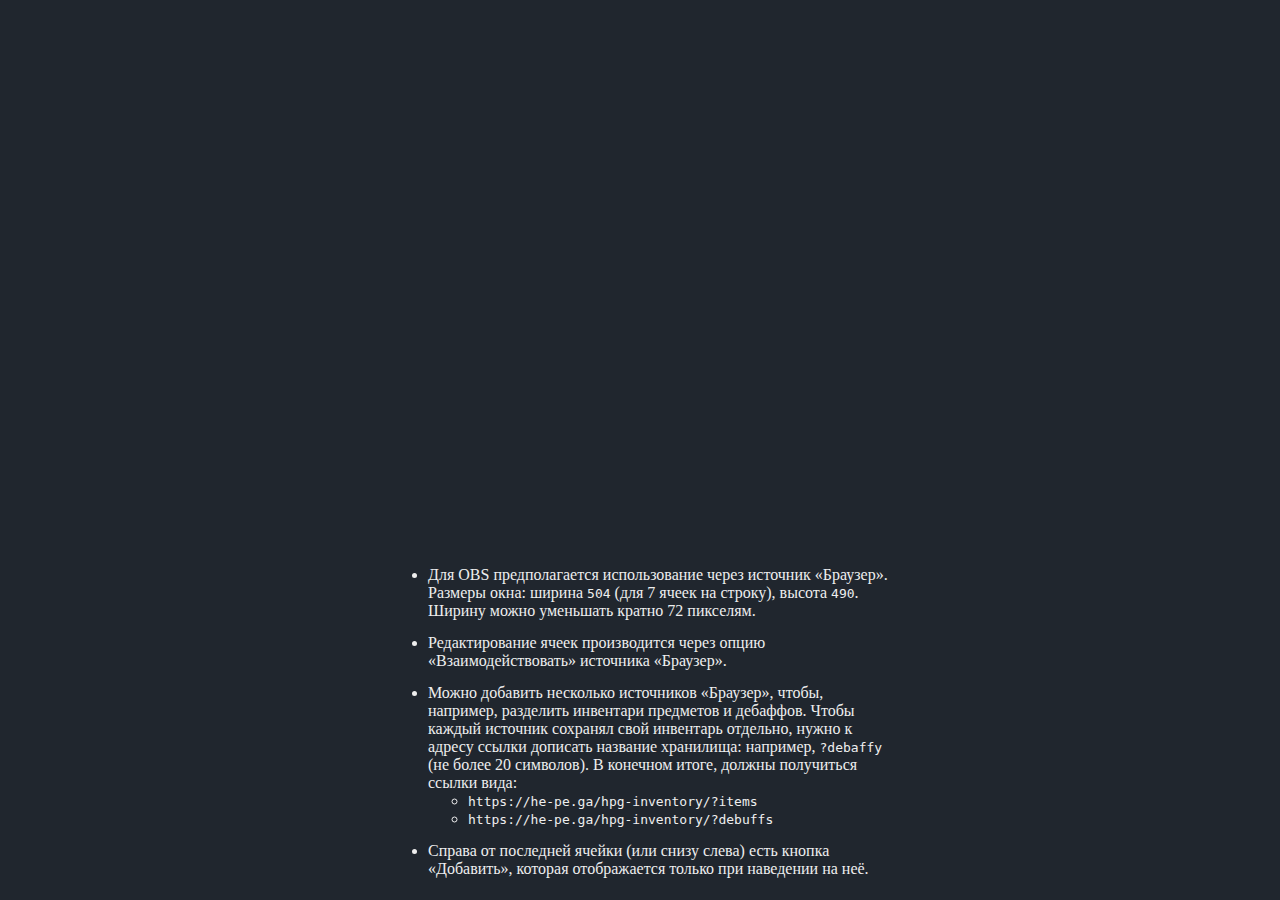
<file: hpg-effects/index.html>
<!DOCTYPE html>
<html lang="ru">
<head>
    <meta charset="UTF-8">
    <title>Инвентарь стримера ХПГ 2.0</title>

    <link rel="stylesheet" href="index.css" />
</head>
<body>

<div class="inventory"></div>
<div class="add-block">
    <button class="add-cell" title="Добавить ячейку инвентаря">+</button>
    <div class="clear"></div>
</div>
<div class="clear"></div>

<div class="selector">
    <ul></ul>
    <div class="clear"></div>
</div>

<div class="information">
    <ul>
        <li>Для OBS предполагается использование через источник «Браузер». Размеры окна: ширина <code>504</code> (для 7 ячеек на строку), высота <code>490</code>. Ширину можно уменьшать кратно 72 пикселям.</li>
        <li>Редактирование ячеек производится через опцию «Взаимодействовать» источника «Браузер».</li>
        <li>Можно добавить несколько источников «Браузер», чтобы, например, разделить инвентари предметов и дебаффов. Чтобы каждый источник сохранял свой инвентарь отдельно, нужно к адресу ссылки дописать название хранилища: например, <code>?debaffy</code> (не более 20 символов). В конечном итоге, должны получиться ссылки вида:
            <ul>
                <li><code>https://he-pe.ga/hpg-inventory/?items</code></li>
                <li><code>https://he-pe.ga/hpg-inventory/?debuffs</code></li>
            </ul>
        </li>
        <li>Справа от последней ячейки (или снизу слева) есть кнопка «Добавить», которая отображается только при наведении на неё.</li>
    </ul>
</div>

<script
        src="https://code.jquery.com/jquery-3.5.0.min.js"
        integrity="sha256-xNzN2a4ltkB44Mc/Jz3pT4iU1cmeR0FkXs4pru/JxaQ="
        crossorigin="anonymous"></script>
<script src="index.js"></script>
</body>
</html>
</file>
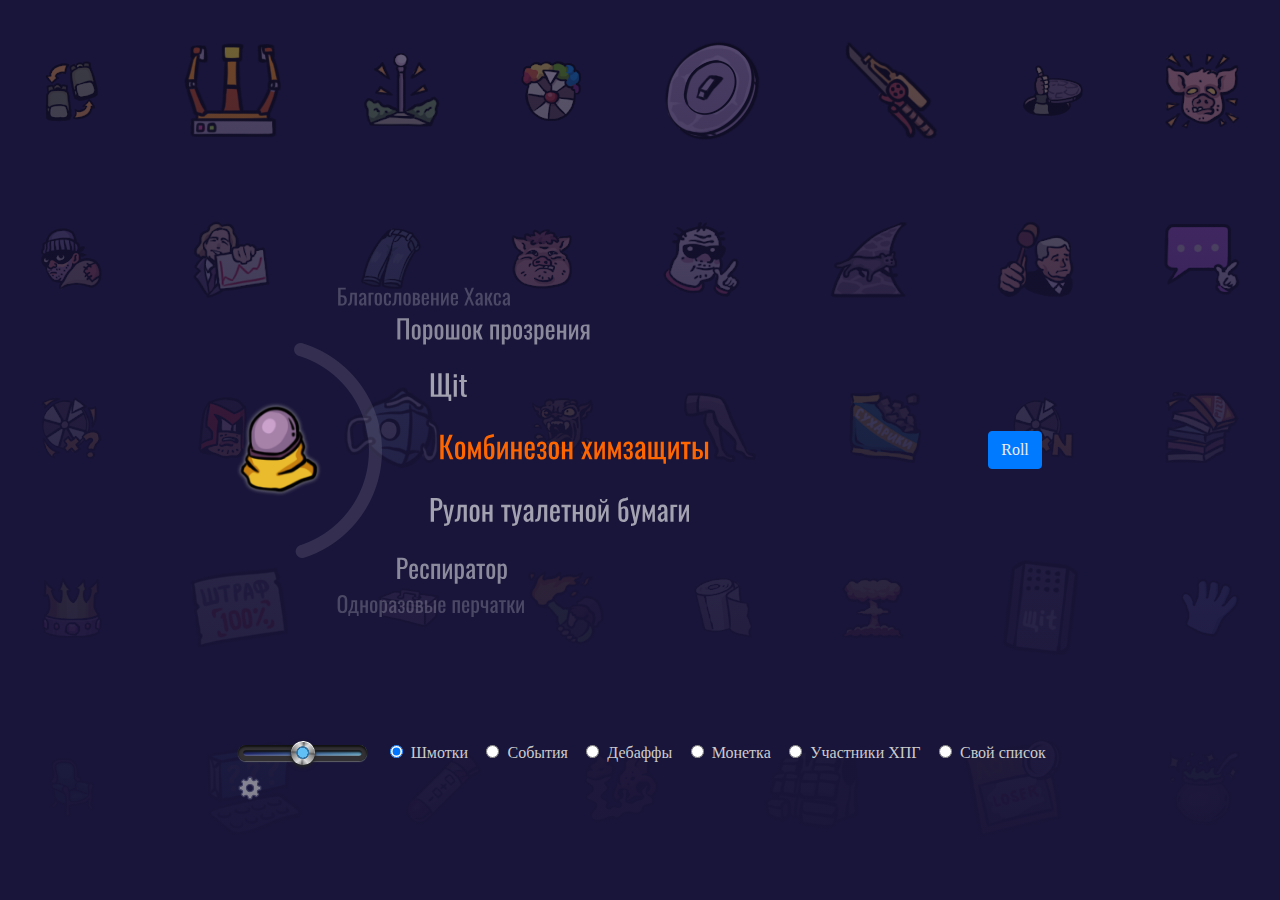
<file: wheel/index.html>
<!DOCTYPE html>
<html lang="en">
<head>
    <meta charset="UTF-8">
    <title>Wheel of decisions</title>

    <link rel="stylesheet" href="index.css">
</head>
<body>
    <div class="image-grid-view">
        <div class="hero-background">
            <ul class="image-grid">
                <li class="image-grid-item-container"><img class="image-grid-item" src="../hpg-inventory/images/035.png" alt="" loading="lazy"></li>
                <li class="image-grid-item-container"><img class="image-grid-item" src="../hpg-inventory/images/066.png" alt="" loading="lazy"></li>
                <li class="image-grid-item-container"><img class="image-grid-item" src="../hpg-inventory/images/048.png" alt="" loading="lazy"></li>
                <li class="image-grid-item-container"><img class="image-grid-item" src="../hpg-inventory/images/011.png" alt="" loading="lazy"></li>
                <li class="image-grid-item-container"><img class="image-grid-item" src="../hpg-inventory/images/057.png" alt="" loading="lazy"></li>
                <li class="image-grid-item-container"><img class="image-grid-item" src="../hpg-inventory/images/070.png" alt="" loading="lazy"></li>
                <li class="image-grid-item-container"><img class="image-grid-item" src="../hpg-inventory/images/017.png" alt="" loading="lazy"></li>
                <li class="image-grid-item-container"><img class="image-grid-item" src="../hpg-inventory/images/014.png" alt="" loading="lazy"></li>
                <li class="image-grid-item-container"><img class="image-grid-item" src="../hpg-inventory/images/012.png" alt="" loading="lazy"></li>
                <li class="image-grid-item-container"><img class="image-grid-item" src="../hpg-inventory/images/004.png" alt="" loading="lazy"></li>
                <li class="image-grid-item-container"><img class="image-grid-item" src="../hpg-inventory/images/018.png" alt="" loading="lazy"></li>
                <li class="image-grid-item-container"><img class="image-grid-item" src="../hpg-inventory/images/050.png" alt="" loading="lazy"></li>
                <li class="image-grid-item-container"><img class="image-grid-item" src="../hpg-inventory/images/027.png" alt="" loading="lazy"></li>
                <li class="image-grid-item-container"><img class="image-grid-item" src="../hpg-inventory/images/022.png" alt="" loading="lazy"></li>
                <li class="image-grid-item-container"><img class="image-grid-item" src="../hpg-inventory/images/015.png" alt="" loading="lazy"></li>
                <li class="image-grid-item-container"><img class="image-grid-item" src="../hpg-inventory/images/013.png" alt="" loading="lazy"></li>
                <li class="image-grid-item-container"><img class="image-grid-item" src="../hpg-inventory/images/034.png" alt="" loading="lazy"></li>
                <li class="image-grid-item-container"><img class="image-grid-item" src="../hpg-inventory/images/030.png" alt="" loading="lazy"></li>
                <li class="image-grid-item-container"><img class="image-grid-item" src="../hpg-inventory/images/054.png" alt="" loading="lazy"></li>
                <li class="image-grid-item-container"><img class="image-grid-item" src="../hpg-inventory/images/001.png" alt="" loading="lazy"></li>
                <li class="image-grid-item-container"><img class="image-grid-item" src="../hpg-inventory/images/061.png" alt="" loading="lazy"></li>
                <li class="image-grid-item-container"><img class="image-grid-item" src="../hpg-inventory/images/037.png" alt="" loading="lazy"></li>
                <li class="image-grid-item-container"><img class="image-grid-item" src="../hpg-inventory/images/044.png" alt="" loading="lazy"></li>
                <li class="image-grid-item-container"><img class="image-grid-item" src="../hpg-inventory/images/049.png" alt="" loading="lazy"></li>
                <li class="image-grid-item-container"><img class="image-grid-item" src="../hpg-inventory/images/073.png" alt="" loading="lazy"></li>
                <li class="image-grid-item-container"><img class="image-grid-item" src="../hpg-inventory/images/021.png" alt="" loading="lazy"></li>
                <li class="image-grid-item-container"><img class="image-grid-item" src="../hpg-inventory/images/058.png" alt="" loading="lazy"></li>
                <li class="image-grid-item-container"><img class="image-grid-item" src="../hpg-inventory/images/024.png" alt="" loading="lazy"></li>
                <li class="image-grid-item-container"><img class="image-grid-item" src="../hpg-inventory/images/053.png" alt="" loading="lazy"></li>
                <li class="image-grid-item-container"><img class="image-grid-item" src="../hpg-inventory/images/019.png" alt="" loading="lazy"></li>
                <li class="image-grid-item-container"><img class="image-grid-item" src="../hpg-inventory/images/051.png" alt="" loading="lazy"></li>
                <li class="image-grid-item-container"><img class="image-grid-item" src="../hpg-inventory/images/055.png" alt="" loading="lazy"></li>
                <li class="image-grid-item-container"><img class="image-grid-item" src="../hpg-inventory/images/069.png" alt="" loading="lazy"></li>
                <li class="image-grid-item-container"><img class="image-grid-item" src="../hpg-inventory/images/041.png" alt="" loading="lazy"></li>
                <li class="image-grid-item-container"><img class="image-grid-item" src="../hpg-inventory/images/016.png" alt="" loading="lazy"></li>
                <li class="image-grid-item-container"><img class="image-grid-item" src="../hpg-inventory/images/025.png" alt="" loading="lazy"></li>
                <li class="image-grid-item-container"><img class="image-grid-item" src="../hpg-inventory/images/068.png" alt="" loading="lazy"></li>
                <li class="image-grid-item-container"><img class="image-grid-item" src="../hpg-inventory/images/045.png" alt="" loading="lazy"></li>
                <li class="image-grid-item-container"><img class="image-grid-item" src="../hpg-inventory/images/032.png" alt="" loading="lazy"></li>
                <li class="image-grid-item-container"><img class="image-grid-item" src="../hpg-inventory/images/072.png" alt="" loading="lazy"></li>
                <li class="image-grid-item-container"><img class="image-grid-item" src="../hpg-inventory/images/038.png" alt="" loading="lazy"></li>
                <li class="image-grid-item-container"><img class="image-grid-item" src="../hpg-inventory/images/042.png" alt="" loading="lazy"></li>
                <li class="image-grid-item-container"><img class="image-grid-item" src="../hpg-inventory/images/005.png" alt="" loading="lazy"></li>
                <li class="image-grid-item-container"><img class="image-grid-item" src="../hpg-inventory/images/010.png" alt="" loading="lazy"></li>
                <li class="image-grid-item-container"><img class="image-grid-item" src="../hpg-inventory/images/039.png" alt="" loading="lazy"></li>
                <li class="image-grid-item-container"><img class="image-grid-item" src="../hpg-inventory/images/031.png" alt="" loading="lazy"></li>
                <li class="image-grid-item-container"><img class="image-grid-item" src="../hpg-inventory/images/047.png" alt="" loading="lazy"></li>
                <li class="image-grid-item-container"><img class="image-grid-item" src="../hpg-inventory/images/009.png" alt="" loading="lazy"></li>
                <li class="image-grid-item-container"><img class="image-grid-item" src="../hpg-inventory/images/067.png" alt="" loading="lazy"></li>
                <li class="image-grid-item-container"><img class="image-grid-item" src="../hpg-inventory/images/063.png" alt="" loading="lazy"></li>
                <li class="image-grid-item-container"><img class="image-grid-item" src="../hpg-inventory/images/006.png" alt="" loading="lazy"></li>
                <li class="image-grid-item-container"><img class="image-grid-item" src="../hpg-inventory/images/043.png" alt="" loading="lazy"></li>
                <li class="image-grid-item-container"><img class="image-grid-item" src="../hpg-inventory/images/052.png" alt="" loading="lazy"></li>
                <li class="image-grid-item-container"><img class="image-grid-item" src="../hpg-inventory/images/028.png" alt="" loading="lazy"></li>
                <li class="image-grid-item-container"><img class="image-grid-item" src="../hpg-inventory/images/020.png" alt="" loading="lazy"></li>
                <li class="image-grid-item-container"><img class="image-grid-item" src="../hpg-inventory/images/007.png" alt="" loading="lazy"></li>
                <li class="image-grid-item-container"><img class="image-grid-item" src="../hpg-inventory/images/060.png" alt="" loading="lazy"></li>
                <li class="image-grid-item-container"><img class="image-grid-item" src="../hpg-inventory/images/026.png" alt="" loading="lazy"></li>
                <li class="image-grid-item-container"><img class="image-grid-item" src="../hpg-inventory/images/036.png" alt="" loading="lazy"></li>
                <li class="image-grid-item-container"><img class="image-grid-item" src="../hpg-inventory/images/002.png" alt="" loading="lazy"></li>
                <li class="image-grid-item-container"><img class="image-grid-item" src="../hpg-inventory/images/023.png" alt="" loading="lazy"></li>
                <li class="image-grid-item-container"><img class="image-grid-item" src="../hpg-inventory/images/065.png" alt="" loading="lazy"></li>
                <li class="image-grid-item-container"><img class="image-grid-item" src="../hpg-inventory/images/056.png" alt="" loading="lazy"></li>
                <li class="image-grid-item-container"><img class="image-grid-item" src="../hpg-inventory/images/062.png" alt="" loading="lazy"></li>
                <li class="image-grid-item-container"><img class="image-grid-item" src="../hpg-inventory/images/059.png" alt="" loading="lazy"></li>
                <li class="image-grid-item-container"><img class="image-grid-item" src="../hpg-inventory/images/071.png" alt="" loading="lazy"></li>
                <li class="image-grid-item-container"><img class="image-grid-item" src="../hpg-inventory/images/008.png" alt="" loading="lazy"></li>
                <li class="image-grid-item-container"><img class="image-grid-item" src="../hpg-inventory/images/003.png" alt="" loading="lazy"></li>
                <li class="image-grid-item-container"><img class="image-grid-item" src="../hpg-inventory/images/033.png" alt="" loading="lazy"></li>
                <li class="image-grid-item-container"><img class="image-grid-item" src="../hpg-inventory/images/064.png" alt="" loading="lazy"></li>
                <li class="image-grid-item-container"><img class="image-grid-item" src="../hpg-inventory/images/040.png" alt="" loading="lazy"></li>
                <li class="image-grid-item-container"><img class="image-grid-item" src="../hpg-inventory/images/046.png" alt="" loading="lazy"></li>
                <li class="image-grid-item-container"><img class="image-grid-item" src="../hpg-inventory/images/029.png" alt="" loading="lazy"></li>
                <li class="image-grid-item-container"><img class="image-grid-item" src="../hpg-inventory/images/054.png" alt="" loading="lazy"></li>
                <li class="image-grid-item-container"><img class="image-grid-item" src="../hpg-inventory/images/001.png" alt="" loading="lazy"></li>
                <li class="image-grid-item-container"><img class="image-grid-item" src="../hpg-inventory/images/041.png" alt="" loading="lazy"></li>
                <li class="image-grid-item-container"><img class="image-grid-item" src="../hpg-inventory/images/053.png" alt="" loading="lazy"></li>
                <li class="image-grid-item-container"><img class="image-grid-item" src="../hpg-inventory/images/009.png" alt="" loading="lazy"></li>
                <li class="image-grid-item-container"><img class="image-grid-item" src="../hpg-inventory/images/028.png" alt="" loading="lazy"></li>
                <li class="image-grid-item-container"><img class="image-grid-item" src="../hpg-inventory/images/017.png" alt="" loading="lazy"></li>
                <li class="image-grid-item-container"><img class="image-grid-item" src="../hpg-inventory/images/035.png" alt="" loading="lazy"></li>
                <li class="image-grid-item-container"><img class="image-grid-item" src="../hpg-inventory/images/027.png" alt="" loading="lazy"></li>
                <li class="image-grid-item-container"><img class="image-grid-item" src="../hpg-inventory/images/016.png" alt="" loading="lazy"></li>
                <li class="image-grid-item-container"><img class="image-grid-item" src="../hpg-inventory/images/071.png" alt="" loading="lazy"></li>
                <li class="image-grid-item-container"><img class="image-grid-item" src="../hpg-inventory/images/066.png" alt="" loading="lazy"></li>
                <li class="image-grid-item-container"><img class="image-grid-item" src="../hpg-inventory/images/030.png" alt="" loading="lazy"></li>
                <li class="image-grid-item-container"><img class="image-grid-item" src="../hpg-inventory/images/020.png" alt="" loading="lazy"></li>
                <li class="image-grid-item-container"><img class="image-grid-item" src="../hpg-inventory/images/042.png" alt="" loading="lazy"></li>
                <li class="image-grid-item-container"><img class="image-grid-item" src="../hpg-inventory/images/008.png" alt="" loading="lazy"></li>
                <li class="image-grid-item-container"><img class="image-grid-item" src="../hpg-inventory/images/073.png" alt="" loading="lazy"></li>
                <li class="image-grid-item-container"><img class="image-grid-item" src="../hpg-inventory/images/060.png" alt="" loading="lazy"></li>
                <li class="image-grid-item-container"><img class="image-grid-item" src="../hpg-inventory/images/039.png" alt="" loading="lazy"></li>
                <li class="image-grid-item-container"><img class="image-grid-item" src="../hpg-inventory/images/038.png" alt="" loading="lazy"></li>
                <li class="image-grid-item-container"><img class="image-grid-item" src="../hpg-inventory/images/012.png" alt="" loading="lazy"></li>
                <li class="image-grid-item-container"><img class="image-grid-item" src="../hpg-inventory/images/069.png" alt="" loading="lazy"></li>
                <li class="image-grid-item-container"><img class="image-grid-item" src="../hpg-inventory/images/057.png" alt="" loading="lazy"></li>
                <li class="image-grid-item-container"><img class="image-grid-item" src="../hpg-inventory/images/044.png" alt="" loading="lazy"></li>
                <li class="image-grid-item-container"><img class="image-grid-item" src="../hpg-inventory/images/034.png" alt="" loading="lazy"></li>
                <li class="image-grid-item-container"><img class="image-grid-item" src="../hpg-inventory/images/032.png" alt="" loading="lazy"></li>
                <li class="image-grid-item-container"><img class="image-grid-item" src="../hpg-inventory/images/013.png" alt="" loading="lazy"></li>
                <li class="image-grid-item-container"><img class="image-grid-item" src="../hpg-inventory/images/003.png" alt="" loading="lazy"></li>
                <li class="image-grid-item-container"><img class="image-grid-item" src="../hpg-inventory/images/068.png" alt="" loading="lazy"></li>
                <li class="image-grid-item-container"><img class="image-grid-item" src="../hpg-inventory/images/014.png" alt="" loading="lazy"></li>
                <li class="image-grid-item-container"><img class="image-grid-item" src="../hpg-inventory/images/033.png" alt="" loading="lazy"></li>
                <li class="image-grid-item-container"><img class="image-grid-item" src="../hpg-inventory/images/036.png" alt="" loading="lazy"></li>
                <li class="image-grid-item-container"><img class="image-grid-item" src="../hpg-inventory/images/002.png" alt="" loading="lazy"></li>
                <li class="image-grid-item-container"><img class="image-grid-item" src="../hpg-inventory/images/046.png" alt="" loading="lazy"></li>
                <li class="image-grid-item-container"><img class="image-grid-item" src="../hpg-inventory/images/067.png" alt="" loading="lazy"></li>
                <li class="image-grid-item-container"><img class="image-grid-item" src="../hpg-inventory/images/070.png" alt="" loading="lazy"></li>
                <li class="image-grid-item-container"><img class="image-grid-item" src="../hpg-inventory/images/055.png" alt="" loading="lazy"></li>
                <li class="image-grid-item-container"><img class="image-grid-item" src="../hpg-inventory/images/037.png" alt="" loading="lazy"></li>
                <li class="image-grid-item-container"><img class="image-grid-item" src="../hpg-inventory/images/022.png" alt="" loading="lazy"></li>
                <li class="image-grid-item-container"><img class="image-grid-item" src="../hpg-inventory/images/047.png" alt="" loading="lazy"></li>
                <li class="image-grid-item-container"><img class="image-grid-item" src="../hpg-inventory/images/049.png" alt="" loading="lazy"></li>
                <li class="image-grid-item-container"><img class="image-grid-item" src="../hpg-inventory/images/024.png" alt="" loading="lazy"></li>
                <li class="image-grid-item-container"><img class="image-grid-item" src="../hpg-inventory/images/015.png" alt="" loading="lazy"></li>
                <li class="image-grid-item-container"><img class="image-grid-item" src="../hpg-inventory/images/011.png" alt="" loading="lazy"></li>
                <li class="image-grid-item-container"><img class="image-grid-item" src="../hpg-inventory/images/004.png" alt="" loading="lazy"></li>
                <li class="image-grid-item-container"><img class="image-grid-item" src="../hpg-inventory/images/043.png" alt="" loading="lazy"></li>
                <li class="image-grid-item-container"><img class="image-grid-item" src="../hpg-inventory/images/064.png" alt="" loading="lazy"></li>
                <li class="image-grid-item-container"><img class="image-grid-item" src="../hpg-inventory/images/051.png" alt="" loading="lazy"></li>
                <li class="image-grid-item-container"><img class="image-grid-item" src="../hpg-inventory/images/050.png" alt="" loading="lazy"></li>
                <li class="image-grid-item-container"><img class="image-grid-item" src="../hpg-inventory/images/063.png" alt="" loading="lazy"></li>
                <li class="image-grid-item-container"><img class="image-grid-item" src="../hpg-inventory/images/018.png" alt="" loading="lazy"></li>
                <li class="image-grid-item-container"><img class="image-grid-item" src="../hpg-inventory/images/056.png" alt="" loading="lazy"></li>
                <li class="image-grid-item-container"><img class="image-grid-item" src="../hpg-inventory/images/031.png" alt="" loading="lazy"></li>
                <li class="image-grid-item-container"><img class="image-grid-item" src="../hpg-inventory/images/010.png" alt="" loading="lazy"></li>
                <li class="image-grid-item-container"><img class="image-grid-item" src="../hpg-inventory/images/061.png" alt="" loading="lazy"></li>
                <li class="image-grid-item-container"><img class="image-grid-item" src="../hpg-inventory/images/048.png" alt="" loading="lazy"></li>
                <li class="image-grid-item-container"><img class="image-grid-item" src="../hpg-inventory/images/052.png" alt="" loading="lazy"></li>
                <li class="image-grid-item-container"><img class="image-grid-item" src="../hpg-inventory/images/026.png" alt="" loading="lazy"></li>
                <li class="image-grid-item-container"><img class="image-grid-item" src="../hpg-inventory/images/023.png" alt="" loading="lazy"></li>
                <li class="image-grid-item-container"><img class="image-grid-item" src="../hpg-inventory/images/072.png" alt="" loading="lazy"></li>
                <li class="image-grid-item-container"><img class="image-grid-item" src="../hpg-inventory/images/040.png" alt="" loading="lazy"></li>
                <li class="image-grid-item-container"><img class="image-grid-item" src="../hpg-inventory/images/021.png" alt="" loading="lazy"></li>
                <li class="image-grid-item-container"><img class="image-grid-item" src="../hpg-inventory/images/029.png" alt="" loading="lazy"></li>
                <li class="image-grid-item-container"><img class="image-grid-item" src="../hpg-inventory/images/062.png" alt="" loading="lazy"></li>
                <li class="image-grid-item-container"><img class="image-grid-item" src="../hpg-inventory/images/059.png" alt="" loading="lazy"></li>
                <li class="image-grid-item-container"><img class="image-grid-item" src="../hpg-inventory/images/006.png" alt="" loading="lazy"></li>
                <li class="image-grid-item-container"><img class="image-grid-item" src="../hpg-inventory/images/045.png" alt="" loading="lazy"></li>
                <li class="image-grid-item-container"><img class="image-grid-item" src="../hpg-inventory/images/058.png" alt="" loading="lazy"></li>
                <li class="image-grid-item-container"><img class="image-grid-item" src="../hpg-inventory/images/025.png" alt="" loading="lazy"></li>
                <li class="image-grid-item-container"><img class="image-grid-item" src="../hpg-inventory/images/019.png" alt="" loading="lazy"></li>
                <li class="image-grid-item-container"><img class="image-grid-item" src="../hpg-inventory/images/065.png" alt="" loading="lazy"></li>
                <li class="image-grid-item-container"><img class="image-grid-item" src="../hpg-inventory/images/007.png" alt="" loading="lazy"></li>
                <li class="image-grid-item-container"><img class="image-grid-item" src="../hpg-inventory/images/005.png" alt="" loading="lazy"></li>
            </ul>
        </div>
        <div class="hero-background-overlay"></div>
    </div>

    <div class="content">
        <div id="video">
            <video preload="auto">
                <source />
            </video>
            <div class="overlay"></div>
        </div>
        <div id="canvas"></div>

        <div id="item-image">
            <div class="arc"></div>
            <img src="" alt="" />
        </div>

        <div id="wheel-data-sets">
            <input id="volume-control" type="range" step="0.1" value="0.5" max="1" min="0" title="Громкость видео" />

            <div>
                <input type="radio" id="huey" name="list" value="inventory" autocomplete="off" checked />
                <label for="huey">Шмотки</label>
            </div>

            <div>
                <input type="radio" id="dewey" name="list" value="effects" autocomplete="off" />
                <label for="dewey">События</label>
            </div>

            <div>
                <input type="radio" id="scrudge" name="list" value="debuffs" autocomplete="off" />
                <label for="scrudge">Дебаффы</label>
            </div>

            <div>
                <input type="radio" id="louie" name="list" value="coin" autocomplete="off" />
                <label for="louie">Монетка</label>
            </div>

            <div>
                <input type="radio" id="webby" name="list" value="streamers" autocomplete="off" />
                <label for="webby">Участники ХПГ</label>
            </div>

            <div>
                <input type="radio" id="scrooge" name="list" value="custom" autocomplete="off" />
                <label for="scrooge">Свой список</label>
            </div>


            <div class="break"></div>

            <button id="btn-edit" title="Редактировать список"></button>

            <a id="sources"
               title="Посмотреть репозиторий на Гитхабе"
               href="https://github.com/shtrih/open-hpg-2-inventory" target="_blank"></a>
        </div>

        <div id="custom-list" class="dialog">
            <label>
                Свой список<br />
                <textarea rows="15" cols="50"></textarea>
            </label>
            <hr />
            <button>✔ Применить</button>
        </div>

        <div id="dialog-edit" class="dialog">
            <div class="presets"></div>
            <hr />
            <div class="options"></div>
            <hr />
            <button class="apply">✔ Применить</button>
        </div>
    </div>

    <script src="p5.min.js"></script>
    <script src="sketch.js"></script>
    <script src="video.js"></script>
    <script src="index.js"></script>
</body>
</html>
</file>
<file: hpg-effects/index.css>
:root {
	--cell-width: 72px;
	--max-width: calc(var(--cell-width) * 7);
	--cell-margin-left: -14px;
}
body {
	background: #20262E;
	padding: 20px 0;
	font-family: Calibri, serif;
	max-width: var(--max-width);
	margin: 0 auto;
	box-sizing: border-box;
	position: relative;
	color: #eee;
}
.clear {
	clear: both;
}
.information {
	position: absolute;
	top: 550px;
	width: 100%;
}
.information > ul > li {
	margin-top: 14px;
}
.cell-left-margin {
	margin-bottom: 10px;
}
.cell-left-margin label {
	vertical-align: top;
}
.inventory {
	max-width: 100%;
	user-select: none;
	/* Чтобы первая ячейка не обрезалась с краю в OBS */
	margin-left: calc(var(--cell-margin-left) * -1);
}
.cell {
	margin-left: var(--cell-margin-left);
	position: relative;
	float: left;
	width: var(--cell-width);
	height: var(--cell-width);
	background-color: #ddd;
	border: 4px ridge #d0733d;
	box-sizing: border-box;
	border-radius: 50%;
	cursor: pointer;
}
.cell.active {
	background-color: #dee;
}
.cell.not-slot {
	float: right;
	border-color: #3d93d0;
}
.cell img {
	max-width: 100%;
}
.cell .controls {
	position: absolute;
	top: 0;
}
.cell .controls a {
	display: block;
	width: 20px;
	height: 20px;
	line-height: 18px;
	font-size: 2em;
	font-family: monospace;
	text-decoration: none;
	border-radius: 50%;
	border-color: #666;
	border-style: solid;
	border-width: 1px;
	background: #eee;
	text-align: center;
}
.cell .controls .remove {
	color: #a70000;
}
.cell .controls *:hover {
	color: #FF0076;
}
.add-cell {
	cursor: pointer;
	float: left;
	margin: 20px 0 20px 4px;
	width: 32px;
	height: 32px;
	border-width: 5px;
	border-radius: 50%;
	border-color: #ddd;
	border-style: double;
	background: #2c7523;
	color: #eee;
	font-family: monospace;
	font-size: 16px;
	text-align: center;
	line-height: 16px;
	text-shadow: 1px 1px 0 #000;
	visibility: hidden;
}
.add-cell:hover {
	background: #3a982f;
}
body:hover .add-cell {
	visibility: visible;
}
.add-cell:focus {
	outline: none;
}
.selector {
	user-select: none;
	display: none;
	margin-top: 10px;
	background: #bbb;
	max-width: 100%;
	overflow-y: scroll;
	max-height: calc(var(--cell-width) * 3);
}
.selector ul {
	margin: 0;
	padding: 0;
}
.selector li {
	list-style-type: none;
	float: left;
	width: var(--cell-width);
	height: var(--cell-width);
	box-sizing: border-box;
}
.selector li:hover {
	background: #ddd;
}
.selector li img {
	width: 100%;
}
.BUFF .cell {
	--background-r: 61;
	--background-g: 147;
	--background-b: 208;

	background-color: rgb(var(--background-r), var(--background-g), var(--background-b));
	border-color: rgb(
			calc(var(--background-r) - 20),
			calc(var(--background-g) - 20),
			calc(var(--background-b) - 20)
	);
}
.BUFF .cell.active {
	background-color: rgb(
			calc(var(--background-r) + 20),
			calc(var(--background-g) + 20),
			calc(var(--background-b) + 20)
	);
}
.DEBUFF .cell {
	background-color: #b84040;
	border-color: #a70000;
}
.TARGET_TRAP .cell {
	background-color: #469c5d;
	border-color: #356b3e;
}
.NONTARGET_TRAP .cell {
	background-color: #a5b370;
	border-color: #85935a;
}
.SPECIFIC_WHEEL_ROLL .cell {
	background-color: #837dbd;
	border-color: #6c6699;
}
.FOOD .cell {
	background-color: #64a651;
	border-color: #467a3d;
}
</file>
<file: wheel/index.css>
/*
 * Copyright (c) 2020. shtrih
 */
@import url(range.css);

html, body {
	margin: 0;
	padding: 0;
	background: #19153a;
	overflow: hidden;
	width: 100%;
	height: 100%;
	display: flex;
	align-content: center;
	align-items: center;
	justify-content: center;
	font-family: Calibri, serif;
	color: #eee;
}
a {
	color: #9fd9ff;
}
a:hover {
	color: #ddd;
}
.content {
	display: flex;
	justify-content: flex-start;
	align-content: center;
	align-items: center;
	position: relative;
	max-width: 1000px;
}
#canvas {
	position: relative;
	font-size: 0;
}
#video {
	position: absolute;
	left: 40%;
}
#video video {
	height: 450px;
	object-fit: cover;
	display: none;
}
#video .overlay {
	top: 0;
	width: 100%;
	height: 100%;
	position: absolute;
	background: radial-gradient(closest-side, transparent 70%, #19153a);
	/*box-shadow: 0 0 30px #19153a;*/
}
#volume-control {
	/*position: absolute;*/
	/*bottom: -20px;*/
}

button, input, optgroup, select, textarea {
	margin: 0 4px;
	font-family: inherit;
	font-size: inherit;
	line-height: inherit;
}
button, input {
	overflow: visible;
}
button, select {
	text-transform: none;
}
[type=button], [type=reset], [type=submit], button {
	-webkit-appearance: button;
}
button, .btn {
	display: inline-block;
	font-weight: 400;
	text-align: center;
	vertical-align: middle;
	cursor: pointer;
	-webkit-user-select: none;
	-moz-user-select: none;
	-ms-user-select: none;
	user-select: none;
	padding: .375rem .75rem;
	font-size: 1rem;
	line-height: 1.5;
	border-radius: .25rem;
	transition: color .15s ease-in-out,background-color .15s ease-in-out,border-color .15s ease-in-out,box-shadow .15s ease-in-out;

	color: #eee;
	background-color: #007bff;
	border: 1px solid #007bff;
}
[type=button]:not(:disabled), [type=reset]:not(:disabled), [type=submit]:not(:disabled), button:not(:disabled) {
	cursor: pointer;
}
button:hover {
	color: #fff;
	background-color: #0069d9;
	border-color: #0062cc;
}
button:not(:disabled):not(.disabled):active {
	color: #fff;
	background-color: #0062cc;
	border-color: #005cbf;
}
button:focus {
	outline: 0;
	color: #fff;
	background-color: #0069d9;
	border-color: #0062cc;
	box-shadow: 0 0 0 0.2rem rgba(38,143,255,.5);
}
button:disabled {
	opacity: .6;
	color: #fff;
	background-color: #007bff;
	border-color: #007bff;
	cursor: not-allowed;
}
.image-grid {
	min-width: 1280px;
	position: absolute;
	animation: animatedBackground 40s linear infinite;
	opacity: .5;
	height: 100%;
	display: flex;
	flex-flow: row wrap;
	flex-basis: auto;
	flex-grow: 1;
	/*justify-content: flex-start;*/
	/*align-content: flex-start;*/
	justify-content: space-between;
	align-content: space-between;
	padding: .1vh;
	margin: 0 0;
}
.image-grid-item {
	display: block;
	opacity: .8;
	transform: scale(1);
	margin: auto;
}
.image-grid-item-container {
	list-style: none;
	max-width: 120px;
	min-width: 60px;
	max-height: 120px;
	margin: 40px;
	overflow: hidden;
	display: flex;
}
.image-grid-view {
	position: absolute;
	pointer-events: none;
	width: 100%;
	height: 100%;
}
.hero-background {
	position: relative;
	overflow: hidden;
	width: 100%;
	/*height: 150%;*/
	height: 100%;
	/*background-color: #2b2b2b;*/
	perspective: 700px;
}
.hero-background-overlay {
	position: absolute;
	background: linear-gradient(to bottom, rgba(49,52,61,0) 0%, rgba(25, 21, 58, 0.70) 50%, #19153a 100%);
	/*height: 150%;*/
	height: 100%;
	width: 100%;
	top: 0;
}
@keyframes animatedBackground {
	0% {
		opacity: 0;
		transform: scale(1.25) rotateX(20deg) translateX(-10px) translateY(0)
	}
	5% {
		opacity: 0.5;
	}

	97% {
		opacity: 0.5;
	}
	100% {
		opacity: 0;
		transform: scale(1.25) rotateX(25deg) translateX(-10px) translateY(-50%)
	}
}
.animation-paused {
	animation-play-state: paused;
}
#wheel-data-sets {
	position: absolute;
	bottom: -150px;
	color: #ccc;
	display: flex;
	flex-wrap: wrap;
	width: 100%;
	justify-content: space-between;
	user-select: none;
	/*opacity: 0.6;*/
	/*transition: opacity 0.3s;*/
}
#wheel-data-sets:hover {
	/*opacity: 1;*/
}
#wheel-data-sets .break {
	flex-basis: 100%;
	height: 14px;
}
.dialog {
	position: absolute;
	left: 50%;
	top: 50%;
	margin: -25%;
	min-width: 250px;
	background-color: #272167;
	padding: 10px;
	border-radius: .25rem;
	border: 2px solid #332a7e;
	text-align: center;
	display: none;

	z-index: 10; /* keep on top of other elements on the page */
	outline: 9999px solid rgba(0,0,0,0.5);
}
.dialog textarea {
	background-color: #151235;
	color: #eee;
}
.dialog .options {
	max-height: 300px;
	text-align: left;
	overflow-y: scroll;
}
.dialog hr {
	width: 50%;
	border-style: dashed;
	border-width: 1px 0 0 0;
}
.dialog .presets {
	text-align: left;
}
.dialog .presets a {
	text-decoration: none;
	border-bottom: 1px dotted;
}
.dialog .options::-webkit-scrollbar-track
{
	-webkit-box-shadow: inset 0 0 6px rgba(0,0,0,0.3);
	background-color: #9ed9ff;
}
.dialog .options::-webkit-scrollbar
{
	width: 6px;
	background-color: #9ed9ff;
}
.dialog .options::-webkit-scrollbar-thumb
{
	background-color: #000000;
}
#video-suggest,
#btn-edit {
	display: block;
	width: 24px;
	height: 24px;
	background-size: 100%;
	/* <div>Icons made by <a href="https://www.flaticon.com/authors/smashicons" title="Smashicons">Smashicons</a> from <a href="https://www.flaticon.com/" title="Flaticon">www.flaticon.com</a></div> */
	background-image: url("data:image/svg+xml,%3Csvg xmlns='http://www.w3.org/2000/svg' viewBox='0 0 60 60'%3E%3Cdefs class='undefined'%3E%3Cstyle type='text/css'%3E .undefined%7B fill: %23ccc; %7D %3C/style%3E%3C/defs%3E%3Cpath d='M47 31c-7.2 0-13 5.8-13 13s5.8 13 13 13 13-5.8 13-13S54.2 31 47 31zM47 55c-6.1 0-11-4.9-11-11s4.9-11 11-11 11 4.9 11 11S53.1 55 47 55z' class='undefined'/%3E%3Cpath d='M53 43h-5v-5c0-0.6-0.4-1-1-1s-1 0.4-1 1v5h-5c-0.6 0-1 0.4-1 1s0.4 1 1 1h5v5c0 0.6 0.4 1 1 1s1-0.4 1-1v-5h5c0.6 0 1-0.4 1-1S53.6 43 53 43z' class='undefined'/%3E%3Cpath d='M47 28c0.3 0 0.7 0 1 0.1V27h8v3.8c0.7 0.5 1.4 1 2 1.6V4c0-0.6-0.4-1-1-1H1C0.4 3 0 3.4 0 4v44c0 0.6 0.4 1 1 1h30.8C31.3 47.4 31 45.7 31 44 31 35.2 38.2 28 47 28zM48 5h8v9h-8V5zM48 16h8v9h-8V16zM10 47H2v-9h8V47zM10 36H2v-9h8V36zM10 25H2v-9h8V25zM10 14H2V5h8V14zM25 34c-0.2 0-0.3 0-0.5-0.1C24.2 33.7 24 33.4 24 33V19c0-0.4 0.2-0.7 0.5-0.9 0.3-0.2 0.7-0.2 1 0l11 7C36.8 25.3 37 25.7 37 26s-0.2 0.7-0.5 0.8l-11 7C25.4 33.9 25.2 34 25 34z' class='undefined'/%3E%3C/svg%3E ");
}
#btn-edit {
	background-color: transparent;
	border: none;
	background-image: url("data:image/svg+xml,%3Csvg xmlns='http%3A%2F%2Fwww.w3.org%2F2000%2Fsvg' viewBox='0 0 20 20'%3E%3Cpath fill='%23ccc' stroke='%23557' stroke-linecap='square' stroke-linejoin='bevel' d='M10.005 1.005c-.467 0-.934.06-1.381.128-.071 1.146-.251 2.265-1.202 2.659-.953.394-1.847-.286-2.71-1.049a9.163 9.163 0 00-1.994 1.97c.765.864 1.47 1.754 1.074 2.71-.396.954-1.534 1.13-2.685 1.201a8.98 8.98 0 00-.102 1.38c0 .479.03.95.102 1.407 1.151.07 2.29.196 2.685 1.15.395.956-.309 1.897-1.074 2.762.548.748 1.245 1.396 1.994 1.943.86-.759 1.76-1.416 2.71-1.023.955.396 1.131 1.508 1.202 2.66a9.19 9.19 0 002.736 0c.07-1.152.247-2.264 1.201-2.66.95-.393 1.85.264 2.71 1.023.75-.547 1.446-1.195 1.995-1.943-.766-.865-1.47-1.806-1.074-2.761.395-.955 1.559-1.08 2.71-1.151.072-.458.102-.928.102-1.406 0-.472-.032-.929-.102-1.381-1.151-.07-2.315-.247-2.71-1.202-.396-.955.308-1.845 1.074-2.71a9.165 9.165 0 00-1.994-1.969c-.863.763-1.758 1.443-2.71 1.049-.951-.394-1.131-1.513-1.202-2.66a8.848 8.848 0 00-1.355-.127zm0 6.06c1.626 0 2.94 1.314 2.94 2.94s-1.314 2.94-2.94 2.94-2.966-1.314-2.966-2.94 1.34-2.94 2.966-2.94z' color='%23000'%2F%3E%3C%2Fsvg%3E");
}
/*
@media (min-width: 1930px) {
	.image-grid-item-container {
		overflow: visible;
		margin: 80px;
	}
	.image-grid-item {
		transform: scale(1.5);
	}
}
*/
#item-image {
	position: absolute;
	width: 40%;
	height: 100%;
	display: flex;
	align-items: center;
	user-select: none;
}
#item-image .arc {
	position: absolute;
	/*background: url(arc2.png) no-repeat 30px center;*/
	background: url(arc3.png) no-repeat 60px center;
	height: 100%;
	width: 200px;
}
#item-image img {
	width: 90px;
	height: 90px;
	filter: drop-shadow(0 0 2px #aaa);
}
#btn-edit {
	font-size: 2em;
}
</file>
